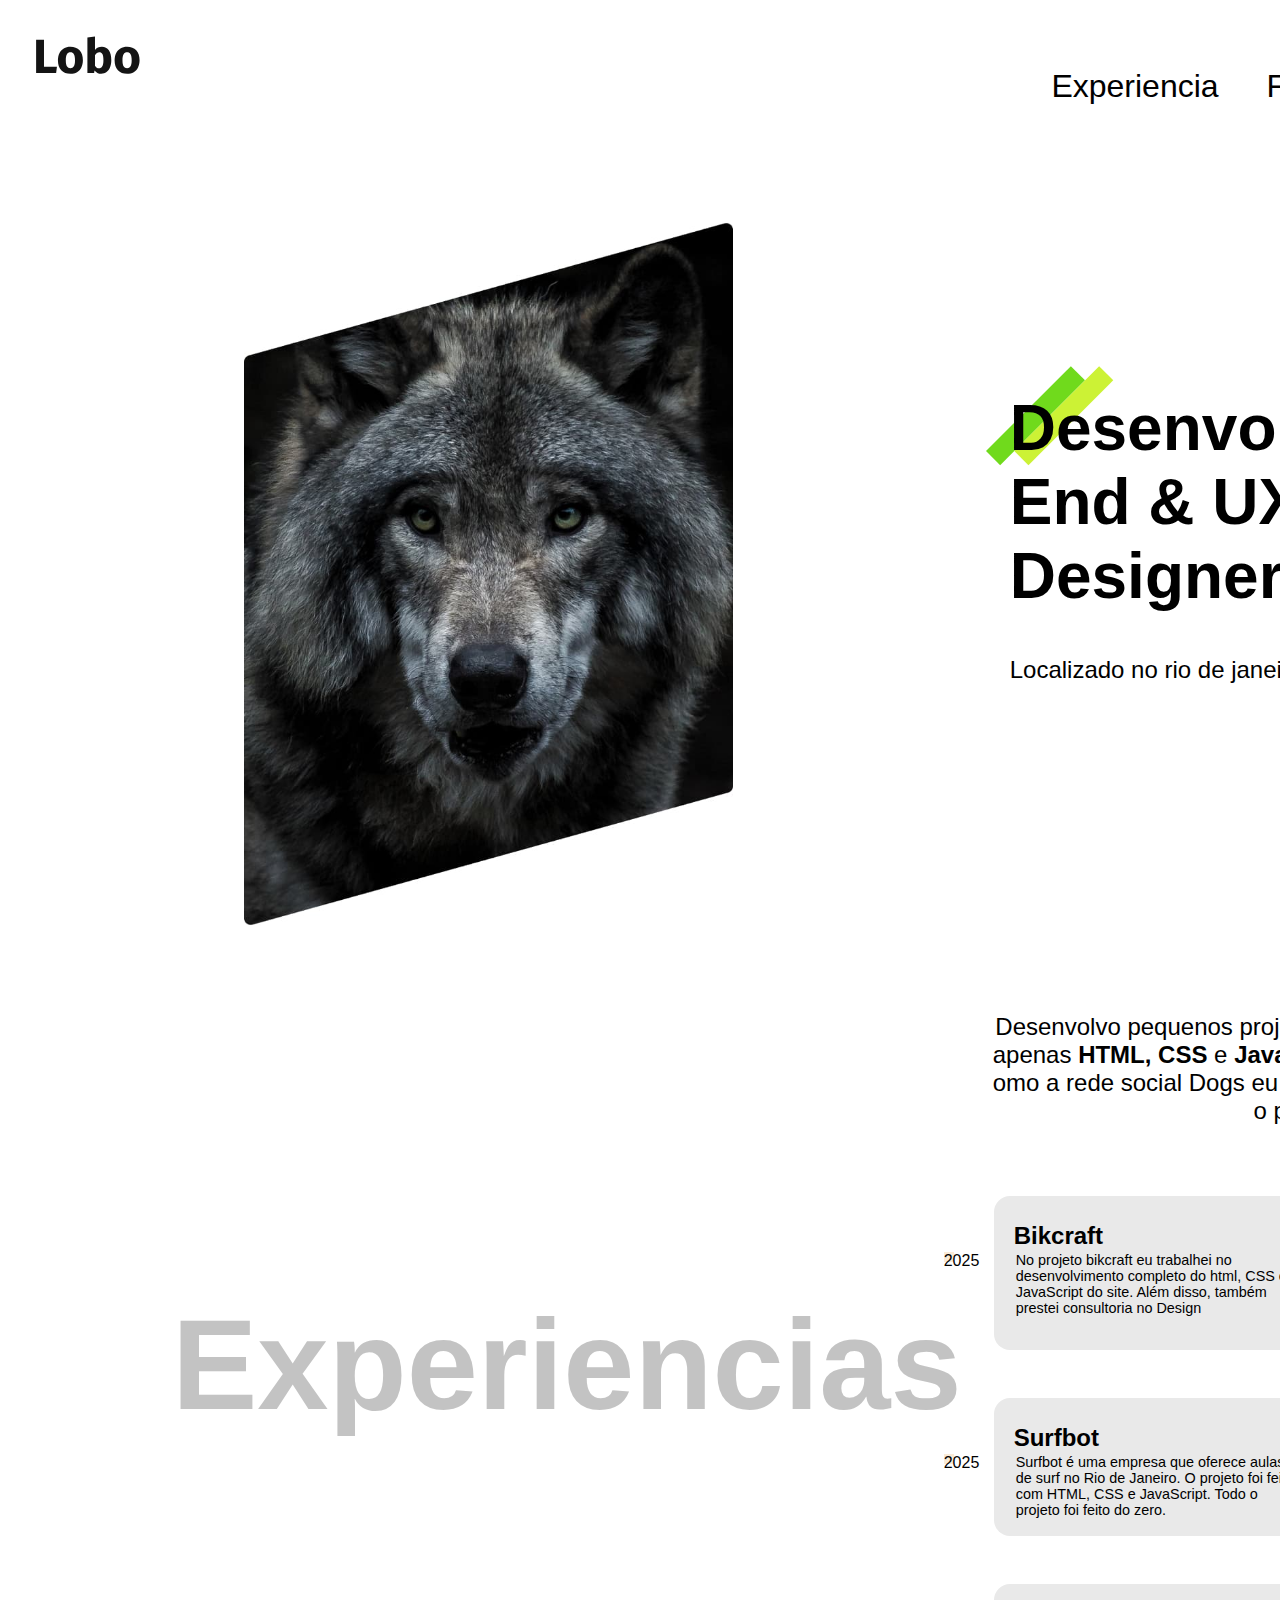
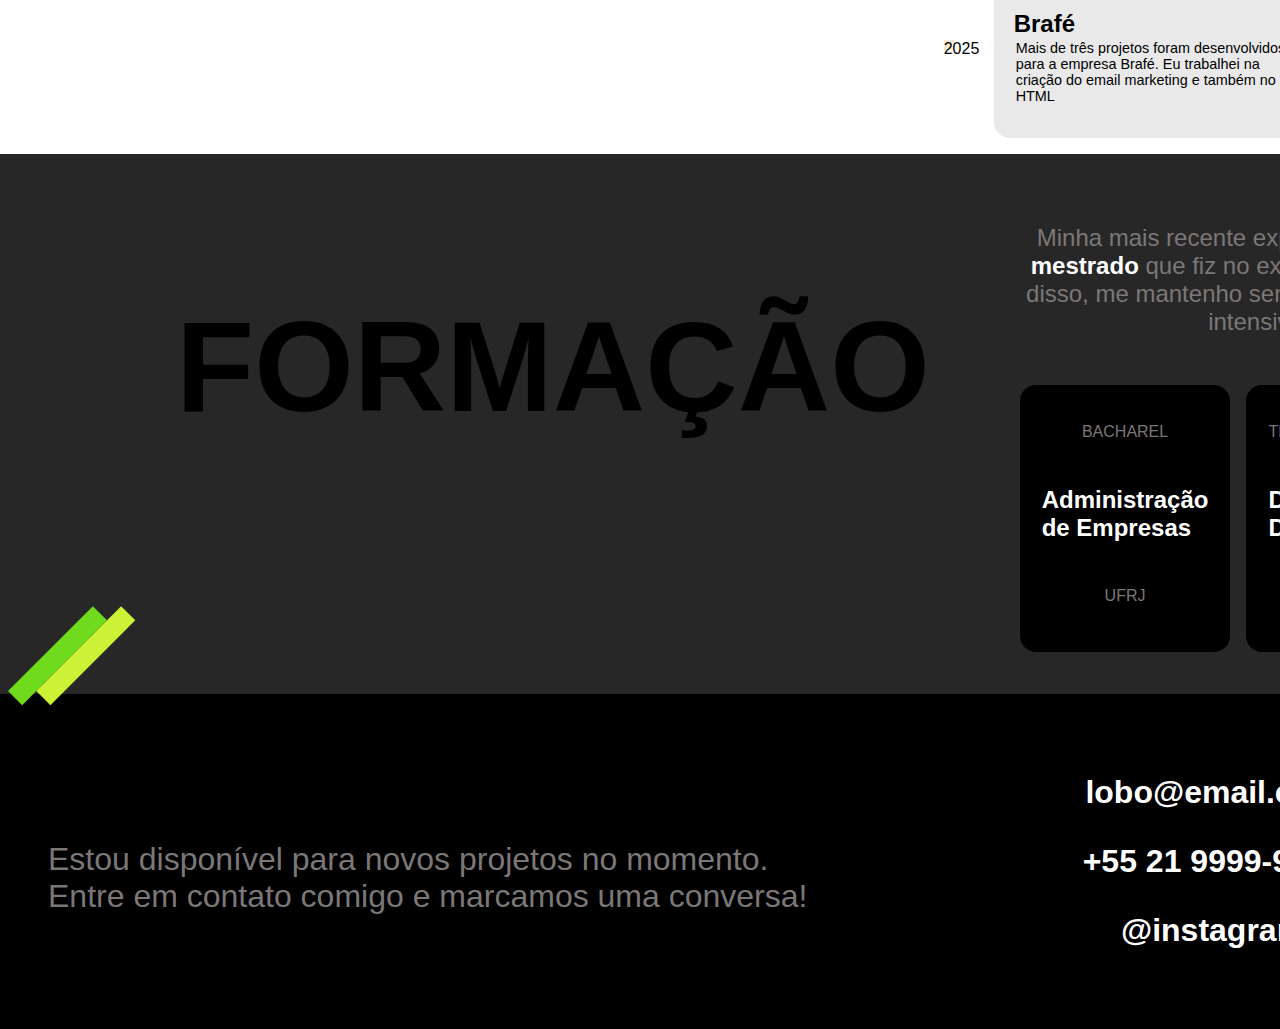
<file: index.html>
<!DOCTYPE html>
<html>

<head>
  <meta charset="UTF-8">
  <meta name="viewport" content="width=device-width, initial-scale=1">
  <link rel="stylesheet" href="/style.css">
</head>


<body>
  <header>
    <img class="lobosvg" src="img/marca.svg">
    <nav>
      <ul class="botoes">
        <li><a href="/">Experiencia</a></li>
        <li><a href="/">Formação</a></li>
        <li><a href="/">Contato</a></li>
      </ul>
    </nav>
  </header>
  <main>
    <img class="lobo-jpg" src="/img/perfil.jpg" alt="Lobo">
    <article class="introducao">
      <nav aria-label="introducao">

        <h1>Desenvolver Front End & UX/UI Designer </h1>
        <p>Localizado no rio de janeiro 🏖️</p>
      </nav>
    </article>
    <h1 class="experienciaText">
      Experiencias
    </h1>
    <article>
      <nav aria-label="Experiencias">
        <div class="experiencia">
          <div class="exp-intro">
            <p>Desenvolvo pequenos projetos como o Bikcraft utilizando apenas <strong> HTML, CSS</strong> e <strong>JavaScript.</strong> Para aplicativos web como a rede social Dogs eu trabalhei no <strong> UX </strong> e <strong>UI Desing</strong> do projeto </p>
          </div>
          <div class="experiencia-01">
            <div class="bikcraft">
              <h2> Bikcraft</h2>
              <p>No projeto bikcraft eu trabalhei no desenvolvimento completo do html, CSS e JavaScript do site. Além disso, também prestei consultoria no Design</p>
            </div>
            <div>
              <h2> Desenvolvedor Júnior </h2>
              <ul>
                <li>
                  <p>HTML</p>
                </li>
                <li>
                  <p>CSS</p>
                </li>
                <li>
                  <p>JavaScript</p>
                </li>
                <li>
                  <p>UX Design</p>
                </li>
                <li>
                  <p>UI Design</p>
                </li>
              </ul>
            </div>
          </div>
          <div>
            <div class="experiencia-02">
              <div class="surfbot">
                <h2> <strong> Surfbot</strong></h2>
                <p>Surfbot é uma empresa que oferece aulas de surf no Rio de Janeiro. O projeto foi feito com HTML, CSS e JavaScript. Todo o projeto foi feito do zero.</p>
              </div>
              <div>
                <h2><strong> Desenvolvedor Júnior </strong></h2>
                <ul>
                  <li>
                    <p>HTML</p>
                  </li>
                  <li>
                    <p>CSS</p>
                  </li>
                  <li>
                    <p>JavaScript</p>
                  </li>
                </ul>
              </div>
            </div>
          </div>
          <div>
            <div class="experiencia-03">
              <div class="brafe">
                <h2> <strong> Brafé</strong></h2>
                <p>Mais de três projetos foram desenvolvidos para a empresa Brafé. Eu trabalhei na criação do email marketing e também no HTML</p>
              </div>
              <div>
                <h2><strong> Desenvolvedor Júnior </strong></h1>
                  <ul>
                    <li>
                      <p>Email Marketing</p>
                    </li>
                    <li>
                      <p>HTML</p>
                    </li>
                    <li>
                      <p>CSS</p>
                    </li>
                    <li>
                      <p>UX Design</p>
                    </li>
                    <li>
                      <p>UI Design</p>
                    </li>
                  </ul>
              </div>
            </div>
          </div>
        </div>
      </nav>
    </article>

    <div id="teste01">
      <h1 class="experienciaText2">FORMAÇÃO</h1>
    </div>


    <article id="teste01" aria-label="Formacoes">
      <div class="form-intro">
        <p>Minha mais recente experiênncia acadêmica foi o <strong> mestrado </strong> que fiz no exterior em <strong>UX Design</strong>. Além disso, me mantenho sempre atualizado com cursos intensivos online.</p>
      </div>
      <div class="formacao">

        <div class="formacao-01">
          <p>BACHAREL</p>
          <h2><strong>Administração de Empresas</strong></h2>
          <p>UFRJ</p>
        </div>

        <div class="formacao-02">
          <p>TECNÓLOGO</p>
          <h2><strong>Design Digital</strong></h2>
          <p>INFNET</p>
        </div>

        <div class="formacao-03">
          <p>TECNÓLOGO</p>
          <h2><strong>User Experience Design</strong></h2>
          <p>UCLL</p>
        </div>

      </div>
    </article>
  </main>

  <footer id="teste02" class="rodape">
    <!-- <img src="/img/detalhe.svg"> -->
    <aside id="rodape" aria-label="informações adicionais">
      </p> Estou disponível para novos projetos no momento. Entre em contato comigo e marcamos uma conversa!
    </aside>
    <aside id="rodape2" aria-label="redes sociais">
      <ul>
        <li>
          <p><strong>lobo@email.com</strong></p>
        </li>
        <li>
          <p><strong>+55 21 9999-9999</strong></p>
        </li>
        <li>
          <a href="/"><strong> @instagram</strong></a>
        </li>
      </ul>
    </aside>
  </footer>

</body>


</html>
</file>
<file: style.css>
body {
  margin: 0px;
  display: grid;
  grid-template-columns: 1fr;

  font-family: "Fira Sans", Arial, Helvetica, sans-serif;
  height: 1000px;
  font-size: 2rem;
}

body header {
  display: grid;
  grid-template-columns: 1fr 1fr;
  margin: 2.25rem;
}
nav .botoes {
  display: flex;
  gap: 1rem;
  justify-content: end;
  justify-self: end;
  list-style: none;
}

.botoes a {
  text-decoration: none;
  color: black;
  padding: 1rem;
  transition: 0.3s;
}
.botoes a:hover {
  background-color: rgba(255, 248, 239, 0.849);
  border-radius: 0.5rem;
}

body main {
  display: grid;
  grid-template-columns: 1fr 1fr;
  /* max-width: ;s */
}

main img {
  max-width: 50%;
  margin: 3rem;
  justify-self: center;
}

.introducao {
  display: grid;
  grid-template-columns: 1fr;
  padding: 2rem;
  justify-items: center;
}
.introducao h1::before {
  content: url("img/detalhe.svg");
  display: inline-flex;
  width: 100%;
  height: 100%;
  z-index: -1;
  position: relative;
  top: 6.5rem;
  right: 1.5rem;
}
.introducao h1 {
  font-size: 4rem;
}

.introducao p {
  font-size: 1.5rem;
}

.experienciaText {
  display: flex;
  word-break: break-all;
  align-items: center;
  justify-self: end;
  color: #7f7f7f77;
  font-size: 8rem;
  padding: 1rem;
}

.experienciaText h1 {
  text-align: right;
}

.experiencia {
  font-size: 1rem;
  display: grid;
  grid-template-columns: 1fr;
  gap: 1rem;
}

.exp-intro {
  display: flex;
  flex-wrap: wrap;
  /* justify-content: center; */
  /* place-self: start; */
}

.exp-intro p,
.form-intro p {
  text-align: center;
  word-break: break-all;

  padding: 0.9rem;
  font-size: 1.5rem;
}

.experiencia li {
  list-style: none;
}

.experiencia-01,
.experiencia-02,
.experiencia-03 {
  display: grid;
  grid-template-columns: 1fr 1fr;
  background-color: rgb(233, 233, 233);
  border-left: 4px solid transparent;
  border-right: 4px solid transparent;
  border-radius: 1rem;
  padding: 1rem;
  margin: 1rem;
}
.experiencia-01 ul,
.experiencia-02 ul,
.experiencia-03 ul {
  display: flex;
  flex-wrap: wrap;
  padding: 10px;
  gap: 10px;
  margin-top: 0;
  justify-content: start;
}

.experiencia-01 li,
.experiencia-02 li,
.experiencia-03 li {
  border-radius: 5px;
  padding: 2px;
  background-color: white;
}
.experiencia-01 p,
.experiencia-02 p,
.experiencia-03 p {
  margin: 2px;
  font-size: 0.9rem;
}
.experiencia-01 h2,
.experiencia-02 h2,
.experiencia-03 h2 {
  margin: 0px;
}

.bikcraft::before,
.surfbot::before,
.brafe::before {
  display: flex;
  content: "2025";
  position: relative;
  width: 10px;
  height: 10px;
  left: -70px;
  bottom: -40px;
  background-color: antiquewhite;
}

.experiencia-01:hover,
.experiencia-02:hover,
.experiencia-03:hover {
  border-left: 4px solid green;
  border-right: 4px solid green;
}

.formacao {
  font-size: 1rem;
  display: grid;
  grid-template-columns: 1fr 1fr 1fr;
  gap: 1rem;
  padding: 10px;
}

#teste01 {
  background-color: rgba(26, 26, 26, 0.945);
  padding: 2rem;
}

#teste01 p {
  color: rgb(124, 119, 119);
  text-align: center;
  justify-items: end;
}
#teste01 p strong {
  color: rgb(255, 255, 255);
}

.experienciaText2 {
  display: flex;

  align-items: center;
  justify-self: end;
  color: black;
  font-size: 8rem;
  padding: 1rem;
}

.experienciaText2::before {
  content: url("img/detalhe.svg");
  display: inline-flex;
  width: 100%;
  height: 100%;
  z-index: 1;
  position: relative;
  top: 19rem;
  right: 2.5rem;
}

.formacao-01,
.formacao-02,
.formacao-03 {
  padding: 1rem;
  display: grid;
  background-color: black;
  border-radius: 1rem;
  border: 0.4rem solid transparent;
  transition: 0.3s;
}

.formacao-01 h2,
.formacao-02 h2,
.formacao-03 h2 {
  color: white;
}

.formacao-01:hover,
.formacao-02:hover,
.formacao-03:hover {
  border: 0.4rem solid white;
}

#teste02 {
  background-color: black;
  color: rgb(124, 119, 119);
}

.rodape {
  display: grid;
  grid-template-columns: 1fr 1fr;
  padding: 3rem;
}
#rodape {
  font-size: 2rem;
  place-self: center;
}

#rodape2 li {
  list-style: none;
  color: white;
  place-self: center;
}

#rodape2 li a {
  color: white;
  text-decoration: none;
}
</file>
